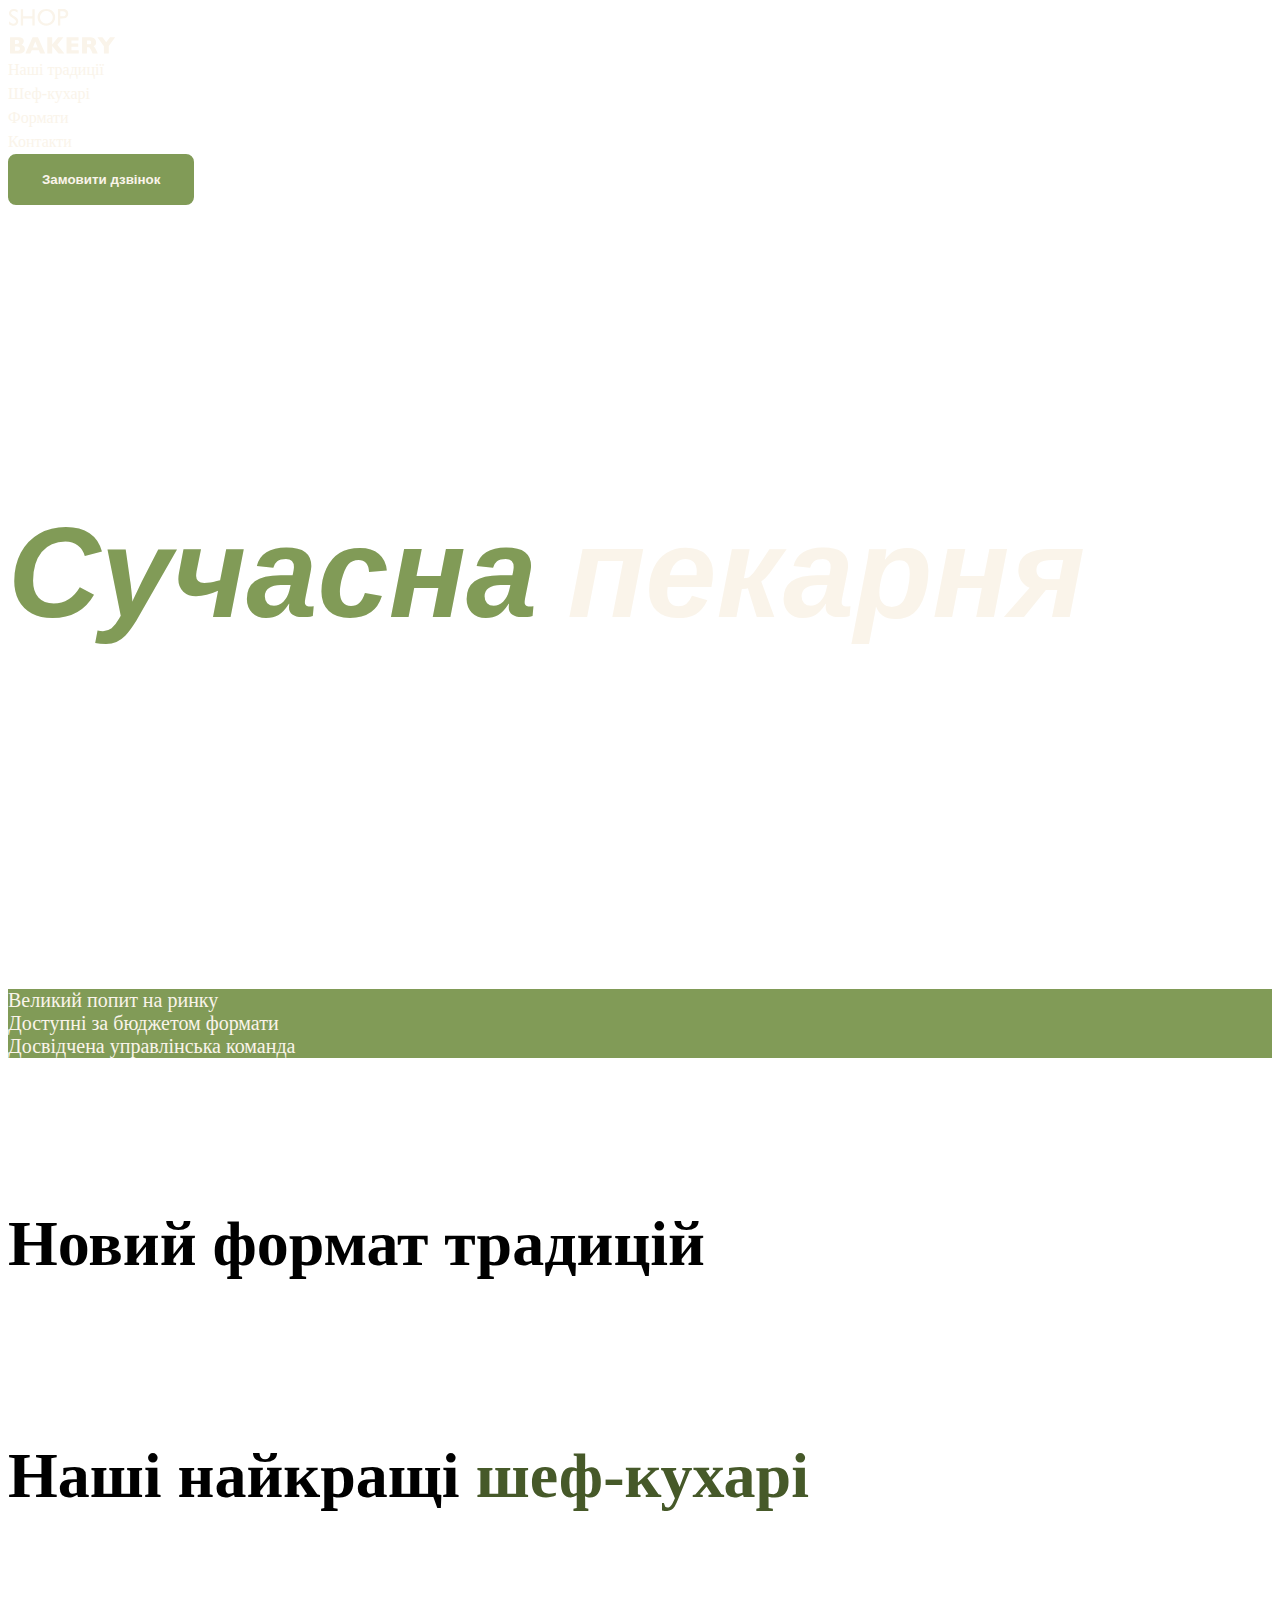
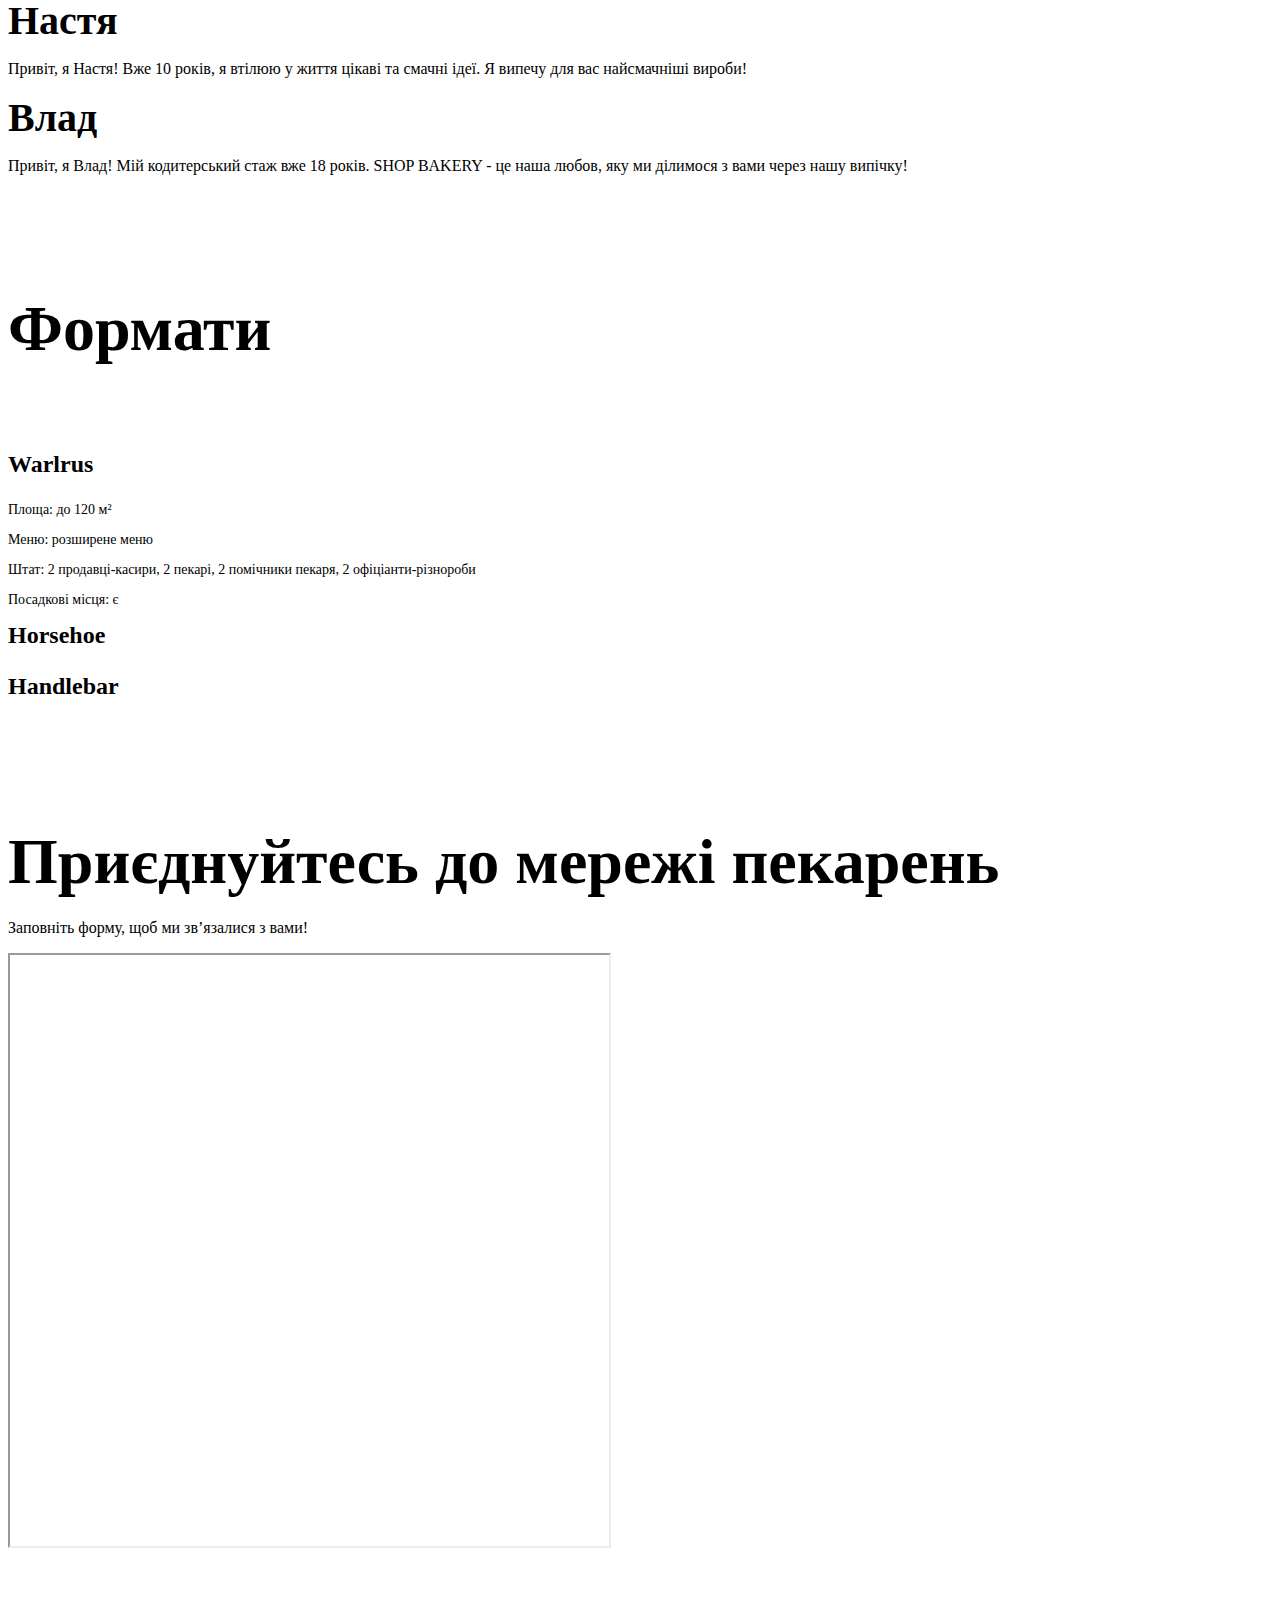
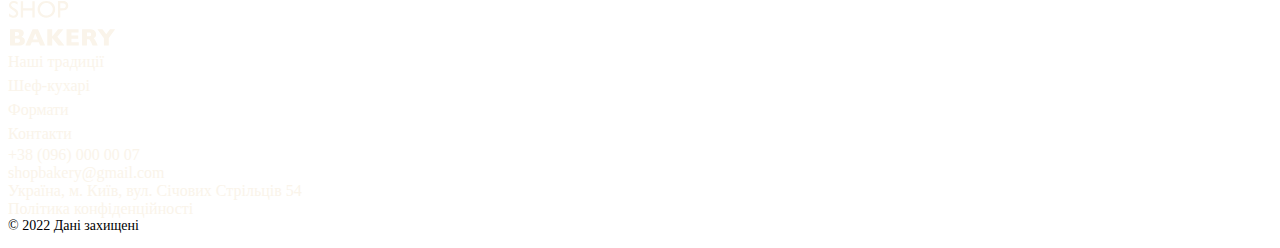
<file: index.html>
<!DOCTYPE html>
<html lang="uk">
<head>
    <meta charset="UTF-8">
    <meta name="viewport" content="width=device-width, initial-scale=1.0">
    <title>Сучасна пекарня</title>
    <link rel="stylesheet" href="index.css">
</head>
<body>
    <header>
        <div class="container">
            <nav>
                <a href="#">
                    <img src="images/logo.svg" alt="Логотип сучасної пекарні">
                </a>
                <ul>
                    <li><a class="link" href="#tradition-section">Наші традиції</a></li>
                    <li><a class="link" href="#sjef-section">Шеф-кухарі</a></li>
                    <li><a class="link" href="#formats-section">Формати</a></li>
                    <li><a class="link" href="#contact-section">Контакти</a></li>
                </ul>
            </nav>
            <button class="button" type="button">Замовити дзвінок</button>
        </div>
    </header>
    <main>
        <section class="hero-section">
            <div class="container">
                <h1 class="hero-title">
                    <span class="accent">Сучасна</span> пекарня
                </h1>
            </div>
        </section>
        <section>
            <div class="container">
                <h2 class="vissually-hiden">Наші переваги</h2>
                <ul class="advantage-list">
                    <li class="advantage-item">Великий попит на ринку</li>
                    <li class="advantage-item">Доступні за бюджетом формати</li>
                    <li class="advantage-item">Досвідчена управлінська команда</li>
                </ul>
            </div>
        </section>
        <section class="tradition-section section" id="tradition-section">
            <div class="container">
                <h2 class="traditions-title section-title">Новий формат традицій</h2>
            </div>
        </section>
        <section id="sjef-section">
            <div class="container">
                <h2 class="sjefs-title section-title">Наші найкращі <span class="accent">шеф-кухарі</span></h2>
                <ul>
                    <li>
                        <article>
                            <h3 class="sjef-title">Настя</h3>
                            <p>Привіт, я Настя! Вже 10 років, я втілюю у життя цікаві та смачні ідеї. Я випечу для вас найсмачніші вироби!</p>
                        </article>
                    </li>
                    <li>
                        <article>
                            <h3 class="sjef-title">Влад</h3>
                            <p>Привіт, я Влад! Мій кодитерський стаж вже 18 років. SHOP BAKERY - це наша любов, яку ми ділимося з вами через нашу випічку!</p>
                        </article>
                    </li>
                </ul>
            </div>
        </section>
        <section id="formats-section">
            <div class="container">
                <h2 class="formats-title section-title">Формати</h2>
                <ul>
                    <li>
                        <article>
                            <h3 class="format-title" lang="en">Warlrus</h3>
                            <div class="format-text">
                                <p>Площа: до 120 м²</p>
                                <p>Меню: розширене меню</p>
                                <p>Штат: 2 продавці-касири, 2 пекарі, 2 помічники пекаря, 2 офіціанти-різнороби</p>
                                <p>Посадкові місця: є</p>
                            </div>
                        </article>
                    </li>
                    <li>
                        <article>
                            <h3 class="format-title" lang="en">Horsehoe</h3>
                        </article>
                    </li>
                    <li>
                        <article>
                            <h3 class="format-title" lang="en">Handlebar</h3>
                        </article>
                    </li>
                </ul>
            </div>
        </section>
        <section id="contact-section">
            <div class="container">
                <h2 class="contact-title section-title">Приєднуйтесь до мережі пекарень</h2>
                <p>Заповніть форму, щоб ми зв’язалися з вами!</p>
                <iframe src="https://www.google.com/maps/embed?pb=!1m18!1m12!1m3!1d2540.1634470361023!2d30.488698375912154!3d50.45668098691596!2m3!1f0!2f0!3f0!3m2!1i1024!2i768!4f13.1!3m3!1m2!1s0x40d4ce637c006b2d%3A0xaf86385f19996ff0!2z0YPQuy4g0KHQtdGH0LXQstGL0YUg0KHRgtGA0LXQu9GM0YbQvtCyLCA1NCwg0JrQuNC10LIsINCj0LrRgNCw0LjQvdCwLCAwMjAwMA!5e0!3m2!1sru!2sno!4v1733068324445!5m2!1sru!2sno" width="603" height="595" allowfullscreen="" loading="lazy" referrerpolicy="no-referrer-when-downgrade"></iframe>
            </div>
        </section>
    </main>
    <footer>
        <div class="container">
            <nav>
                <a href="#">
                    <img src="images/logo.svg" alt="Логотип сучасної пекарні">
                </a>
                <ul>
                    <li><a class="link" href="#">Наші традиції</a></li>
                    <li><a class="link" href="#">Шеф-кухарі</a></li>
                    <li><a class="link" href="#">Формати</a></li>
                    <li><a class="link" href="#">Контакти</a></li>
                </ul>
            </nav>
            <address>
                <ul>
                    <li><a class="address-link" href="tel:+380960000007">+38 (096) 000 00 07</a></li>
                    <li><a class="address-link" href="mailto:shopbakery@gmail.com">shopbakery@gmail.com</a></li>
                    <li><a class="address-link" href="#" target="_blank">Україна, м. Київ, вул. Січових Стрільців 54</a></li>
                </ul>
                <a class="address-link" href="#" target="_blank">Політика конфіденційності</a>
                <p class="address-copyright">&copy; 2022 Дані захищені</p>
            </address>
        </div>
    </footer>
</body>
</html>
</file>
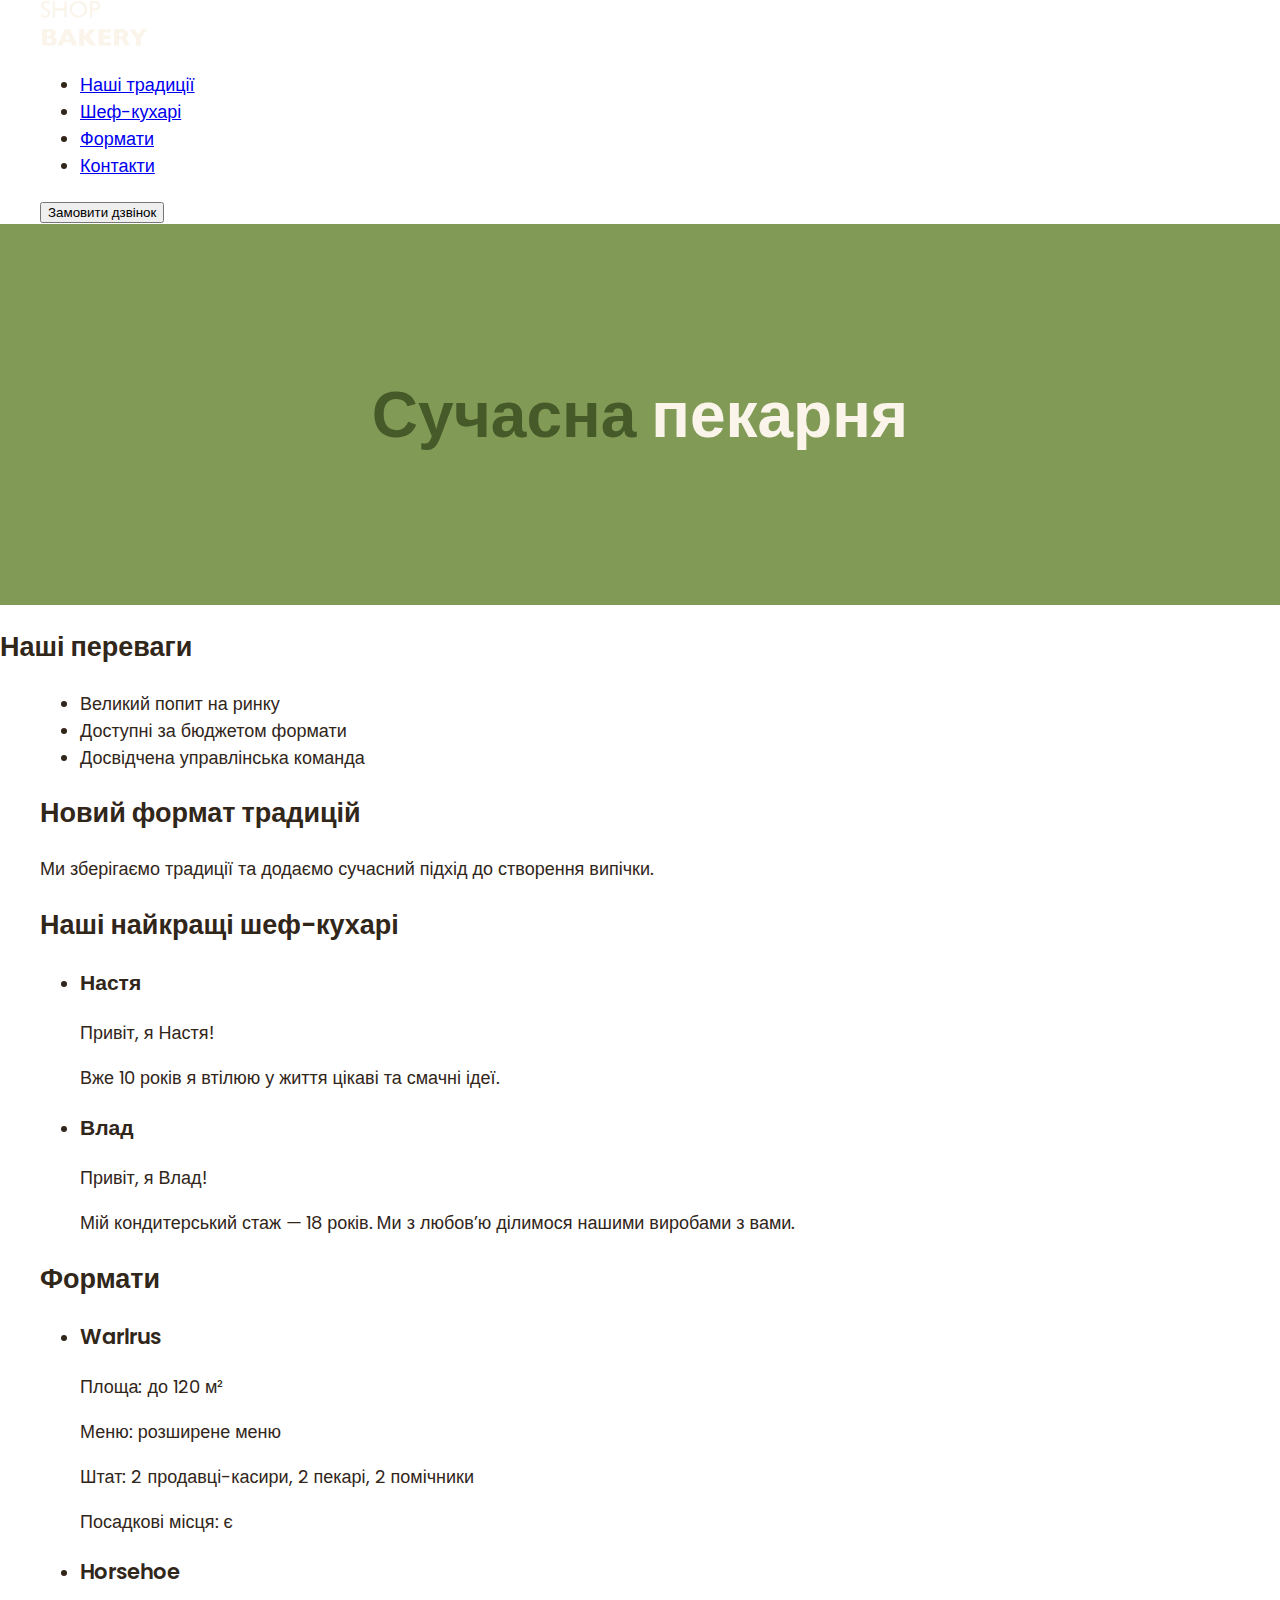
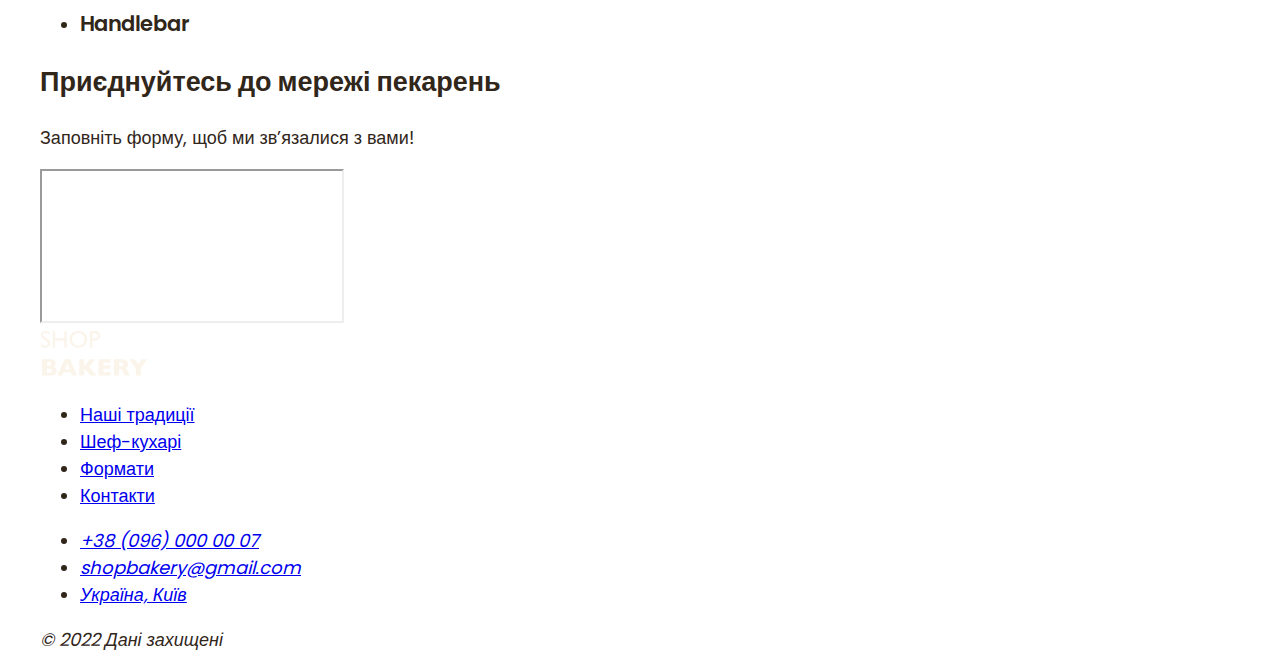
<file: Untitled-1.html>
<!DOCTYPE html>
<html lang="uk">
<head>
    <meta charset="UTF-8">
    <meta name="viewport" content="width=device-width, initial-scale=1.0">
    <title>Сучасна пекарня</title>
    <!-- Підключення CSS -->
    <link rel="stylesheet" href="./Untitled-2.css">
</head>
<body>
    <header>
        <div class="container">
            <nav>
                <a href="#">
                    <!-- Шлях до логотипу -->
                    <img src="./images/logo.svg" alt="Логотип сучасної пекарні">
                </a>
                <ul>
                    <li><a class="link" href="#tradition-section">Наші традиції</a></li>
                    <li><a class="link" href="#sjef-section">Шеф-кухарі</a></li>
                    <li><a class="link" href="#form-section">Формати</a></li>
                    <li><a class="link" href="#contact-section">Контакти</a></li>
                </ul>
            </nav>
            <button class="button" type="button">Замовити дзвінок</button>
        </div>
    </header>
    <main>
        <section class="hero-section">
            <div class="container">
                <h1 class="hero-title"><span class="accent">Сучасна</span> пекарня</h1>
            </div>
        </section>
        <h2 class="vissually-hiden">Наші переваги</h2>
        <section>
            <div class="container">
                <ul class="advantage-list">
                    <li class="advantage-item">Великий попит на ринку</li>
                    <li class="advantage-item">Доступні за бюджетом формати</li>
                    <li class="advantage-item">Досвідчена управлінська команда</li>
                </ul>
            </div>
        </section>
        <section class="tradition-section section" id="tradition-section">
            <div class="container">
                <h2 class="traditions-title section-title">Новий формат традицій</h2>
                <p class="traditions-text">Ми зберігаємо традиції та додаємо сучасний підхід до створення випічки.</p>
            </div>
        </section>
        <section id="sjef-section">
            <div class="container">
                <h2 class="sjefs-title section-title">Наші найкращі <span class="accent">шеф-кухарі</span></h2>
                <ul>
                    <li>
                        <article>
                            <h3 class="sjef-title">Настя</h3>
                            <p>Привіт, я Настя!</p>
                            <p>Вже 10 років я втілюю у життя цікаві та смачні ідеї.</p>
                        </article>
                    </li>
                    <li>
                        <article>
                            <h3 class="sjef-title">Влад</h3>
                            <p>Привіт, я Влад!</p>
                            <p>Мій кондитерський стаж — 18 років. Ми з любов’ю ділимося нашими виробами з вами.</p>
                        </article>
                    </li>
                </ul>
            </div>
        </section>
        <section id="formats-section">
            <div class="container">
                <h2 class="formats-title section-title">Формати</h2>
                <ul>
                    <li>
                        <article>
                            <h3 class="format-title">Warlrus</h3>
                            <div class="format-text">
                                <p>Площа: до 120 м²</p>
                                <p>Меню: розширене меню</p>
                                <p>Штат: 2 продавці-касири, 2 пекарі, 2 помічники</p>
                                <p>Посадкові місця: є</p>
                            </div>
                        </article>
                    </li>
                    <li>
                        <article>
                            <h3 class="format-title">Horsehoe</h3>
                        </article>
                    </li>
                    <li>
                        <article>
                            <h3 class="format-title">Handlebar</h3>
                        </article>
                    </li>
                </ul>
            </div>
        </section>
        <section id="contact-section">
            <div class="container">
                <h2 class="contact-title section-title">Приєднуйтесь до мережі пекарень</h2>
                <p>Заповніть форму, щоб ми зв’язалися з вами!</p>
                <iframe src="https://www.google.com/maps/embed?..."></iframe>
            </div>
        </section>
    </main>
    <footer>
        <div class="container">
            <nav>
                <a href="#">
                    <img src="./images/logo.svg" alt="Логотип сучасної пекарні">
                </a>
                <ul>
                    <li><a class="link" href="#">Наші традиції</a></li>
                    <li><a class="link" href="#">Шеф-кухарі</a></li>
                    <li><a class="link" href="#">Формати</a></li>
                    <li><a class="link" href="#">Контакти</a></li>
                </ul>
            </nav>
            <address>
                <ul>
                    <li><a class="address-link" href="tel:+380960000007">+38 (096) 000 00 07</a></li>
                    <li><a class="address-link" href="mailto:shopbakery@gmail.com">shopbakery@gmail.com</a></li>
                    <li><a class="address-link" href="https://maps.app.goo.gl/..." target="_blank">Україна, Київ</a></li>
                </ul>
                <p class="address-copyright">&copy; 2022 Дані захищені</p>
            </address>
        </div>
    </footer>
</body>
</html>
</file>
<file: index.css>
@font-face {
    font-display: swap;

    font-family: 'Poppins';
   
    font-weight: 300;
    src: url('../fonts/poppins-v21-latin-300.woff2') format('woff2');

}


@font-face {
    font-display: swap;
   
    font-family: 'Poppins';

    font-weight: 400;
    src: url('../fonts/poppins-v21-latin-regular.woff2') format('woff2');
  
}


@font-face {
    font-display: swap;
   
    font-family: 'Poppins';

    font-weight: 600;
    src: url('../fonts/poppins-v21-latin-600.woff2') format('woff2');
}


:root{
    --color-brand-light: #819B57;
    --color-brand-dark: #465929;
    --color-primery-light: #FAF4EA;
    --color-primery-dark: #31261a;
    
}
ul{
    list-style-type: none;
    padding: 0;
    margin: 0;
}
.vissually-hiden{
    position: absolute;
    left: -10000px;
    top: auto;
    width: 1px;
    height: 1px;
    overflow: hidden;
}
section{
    padding: 48px 0;
}
*{
    box-sizing: border-box;
}
.body{
    color: var(--color-primery-dark);
    font-family: 'Poppins', sans-serif;
    font-size: 18px;
    font-weight: 400;
    font-style: italic;
        line-height: 1.5;
        margin: 0;
}
.container{
    max-width: 1288px;
    width: 100%;
    margin: 0 auto;

}
h1,h2,h3,h4,h5,h6,p{
    margin-top: 0;
}
.tradition-section{
    padding-top: 96px;
}
.tradition-title{
    margin-bottom: 42px;
}
address{
    font-style: normal;
}
.advantage-item{
    font-size: 20px;
    font-weight: 300;
}
.accent-uppercase{
    text-transform: uppercase;
}
.button{
    padding: 16px 32px;
background-color: var(--color-brand-light);
border: 2px solid var(--color-brand-light);
border-radius: 8px;
color: var(--color-primery-light);
font-weight: 600;
}
.button:hover{
    background-color: transparent;
    color: var(--color-brand-dark);
}
.link{
    color: var(--color-primery-light);
    text-decoration: none;
    line-height: 1.5;


}
.link:hover{
    color:var(--color-brand-light);;
    text-decoration: none;
        font-weight: 600;
}
.header-container{
    display: flex;
    align-items: center;
}
.header-nav{
    flex-grow: 1;
    display: flex;
    align-items: center;
}
.header-menu{
    display: flex;
    gap: 64px;
}
.hero-section{
padding: 272px 0;
}
.hero-title{
    margin-bottom: 0;
color: var(--color-primery-light);
    font-family: 'Poppins', sans-serif;
        font-size: 128px;
        font-weight: 900;
        font-style: italic;
    

}
.hero-title .accent{
color: var(--color-brand-light);;
}
.advantage-list{
    color:var(--color-primery-light) ;
    background-color:var(--color-brand-light); ;
}
.section-title .accent{
    color: var(--color-brand-dark);
}
.section  .accent {
    color: var(--color-brand-light);
}
.section .accent-uppercase {
    color: var(--color-brand-light);
}
.section-title{
    font-size: 64px;
    font-weight: 900;
    line-height: 1.3;
}
.formats-title{
    margin-bottom: 80px;
}

.sjefs-title{
    margin-bottom: 80px;
}
.sjef-title{
    font-size: 40px;
    font-weight: 600;
    margin-bottom: 16px;
}
.format-title{
    font-size: 24px;
        font-weight: 600;
}
.format-text{
font-size: 14px;
font-weight: 300;
}
.contact-title{
    margin-bottom: 16px;
}
.address-link{
    color: var(--color-primery-light);
    font-size: 16px;
    font-weight: 300;
    text-decoration: none;
}
.address-link:hover {
    color: var(--color-brand-light);
  
}
.address-copyright{
    font-size: 14px;
}
</file>
<file: Untitled-2.css>
@font-face {
    font-family: 'Poppins';
    font-weight: 300;
    src: url('./fonts/poppins-v21-latin-300.woff2') format('woff2');
}

@font-face {
    font-family: 'Poppins';
    font-weight: 400;
    src: url('./fonts/poppins-v21-latin-regular.woff2') format('woff2');
}

@font-face {
    font-family: 'Poppins';
    font-weight: 600;
    src: url('./fonts/poppins-v21-latin-600.woff2') format('woff2');
}

:root {
    --color-brand-light: #819B57;
    --color-brand-dark: #465929;
    --color-primery-light: #FAF4EA;
    --color-primery-dark: #31261a;
}
body {
    font-family: 'Poppins', sans-serif;
    color: var(--color-primery-dark);
    margin: 0;
    font-size: 18px;
}
.container {
    max-width: 1200px;
    margin: 0 auto;
}
.hero-section {
    padding: 100px 0;
    text-align: center;
    background-color: var(--color-brand-light);
    color: var(--color-primery-light);
}
.hero-title {
    font-size: 64px;
    font-weight: 900;
}
.hero-title .accent {
    color: var(--color-brand-dark);
}
/* Інші стилі залишаються незмінними */
</file>
